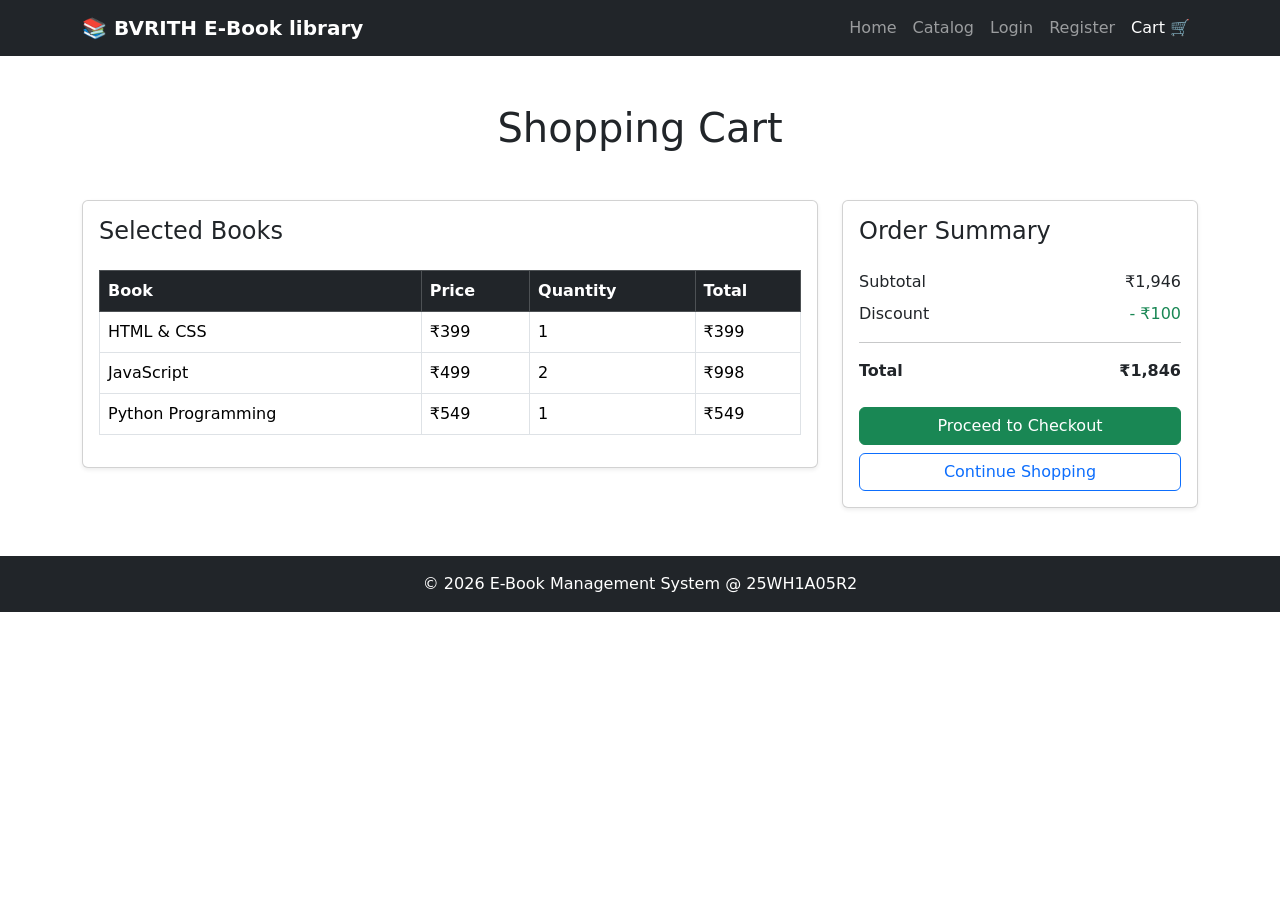
<file: cart.html>
<!DOCTYPE html>
<html lang="en">
<head>
<meta charset="UTF-8">
<meta name="viewport"
      content="width=device-width, initial-scale=1.0">
<title>Shopping Cart - E-Book Store</title>
<!-- Bootstrap CSS -->
<link href="https://cdn.jsdelivr.net/npm/bootstrap@5.3.8/dist/css/bootstrap.min.css"
      rel="stylesheet">


</head>

<body>

<!-- ================= NAVBAR ================= -->

<nav class="navbar navbar-expand-lg navbar-dark bg-dark">


<div class="container">

    <a class="navbar-brand fw-bold"
       href="index.html">

        📚 BVRITH E-Book library

    </a>


    <button class="navbar-toggler"
            type="button"
            data-bs-toggle="collapse"
            data-bs-target="#navbarNav">

        <span class="navbar-toggler-icon"></span>

    </button>


    <div class="collapse navbar-collapse"
         id="navbarNav">

        <ul class="navbar-nav ms-auto">

            <li class="nav-item">

                <a class="nav-link"
                   href="index.html">

                    Home

                </a>

            </li>


            <li class="nav-item">

                <a class="nav-link"
                   href="catalog.html">

                    Catalog

                </a>

            </li>


            <li class="nav-item">

                <a class="nav-link"
                   href="login.html">

                    Login

                </a>

            </li>


            <li class="nav-item">

                <a class="nav-link"
                   href="register.html">

                    Register

                </a>

            </li>


            <li class="nav-item">

                <a class="nav-link active"
                   href="cart.html">

                    Cart 🛒

                </a>

            </li>

        </ul>

    </div>

</div>


</nav>

<!-- ================= CART ================= -->

<div class="container my-5">


<h1 class="text-center mb-5">
    Shopping Cart
</h1>


<div class="row g-4">


    <!-- ================= CART TABLE ================= -->

    <div class="col-12 col-lg-8">

        <div class="card shadow-sm">

            <div class="card-body">

                <h4 class="mb-4">
                    Selected Books
                </h4>


                <div class="table-responsive">

                    <table class="table table-bordered
                                  table-hover align-middle">

                        <thead class="table-dark">

                            <tr>

                                <th>
                                    Book
                                </th>

                                <th>
                                    Price
                                </th>

                                <th>
                                    Quantity
                                </th>

                                <th>
                                    Total
                                </th>

                            </tr>

                        </thead>


                        <tbody>

                            <tr>

                                <td>
                                    HTML & CSS
                                </td>

                                <td>
                                    ₹399
                                </td>

                                <td>
                                    1
                                </td>

                                <td>
                                    ₹399
                                </td>

                            </tr>


                            <tr>

                                <td>
                                    JavaScript
                                </td>

                                <td>
                                    ₹499
                                </td>

                                <td>
                                    2
                                </td>

                                <td>
                                    ₹998
                                </td>

                            </tr>


                            <tr>

                                <td>
                                    Python Programming
                                </td>

                                <td>
                                    ₹549
                                </td>

                                <td>
                                    1
                                </td>

                                <td>
                                    ₹549
                                </td>

                            </tr>

                        </tbody>

                    </table>

                </div>

            </div>

        </div>

    </div>


    <!-- ================= ORDER SUMMARY ================= -->

    <div class="col-12 col-lg-4">

        <div class="card shadow-sm">

            <div class="card-body">

                <h4 class="card-title mb-4">
                    Order Summary
                </h4>


                <div class="d-flex justify-content-between mb-2">

                    <span>
                        Subtotal
                    </span>

                    <span>
                        ₹1,946
                    </span>

                </div>


                <div class="d-flex justify-content-between mb-2">

                    <span>
                        Discount
                    </span>

                    <span class="text-success">
                        - ₹100
                    </span>

                </div>


                <hr>


                <div class="d-flex justify-content-between">

                    <strong>
                        Total
                    </strong>

                    <strong>
                        ₹1,846
                    </strong>

                </div>


                <button class="btn btn-success w-100 mt-4">

                    Proceed to Checkout

                </button>


                <a href="catalog.html"
                   class="btn btn-outline-primary w-100 mt-2">

                    Continue Shopping

                </a>

            </div>

        </div>

    </div>

</div>


</div>

<!-- ================= FOOTER ================= -->

<footer class="bg-dark text-white text-center p-3">


<p class="mb-0">

    © 2026 E-Book Management System @ 25WH1A05R2

</p>


</footer>

<!-- Bootstrap JavaScript -->

<script src="https://cdn.jsdelivr.net/npm/bootstrap@5.3.8/dist/js/bootstrap.bundle.min.js">
</script>

</body>

</html>
</file>
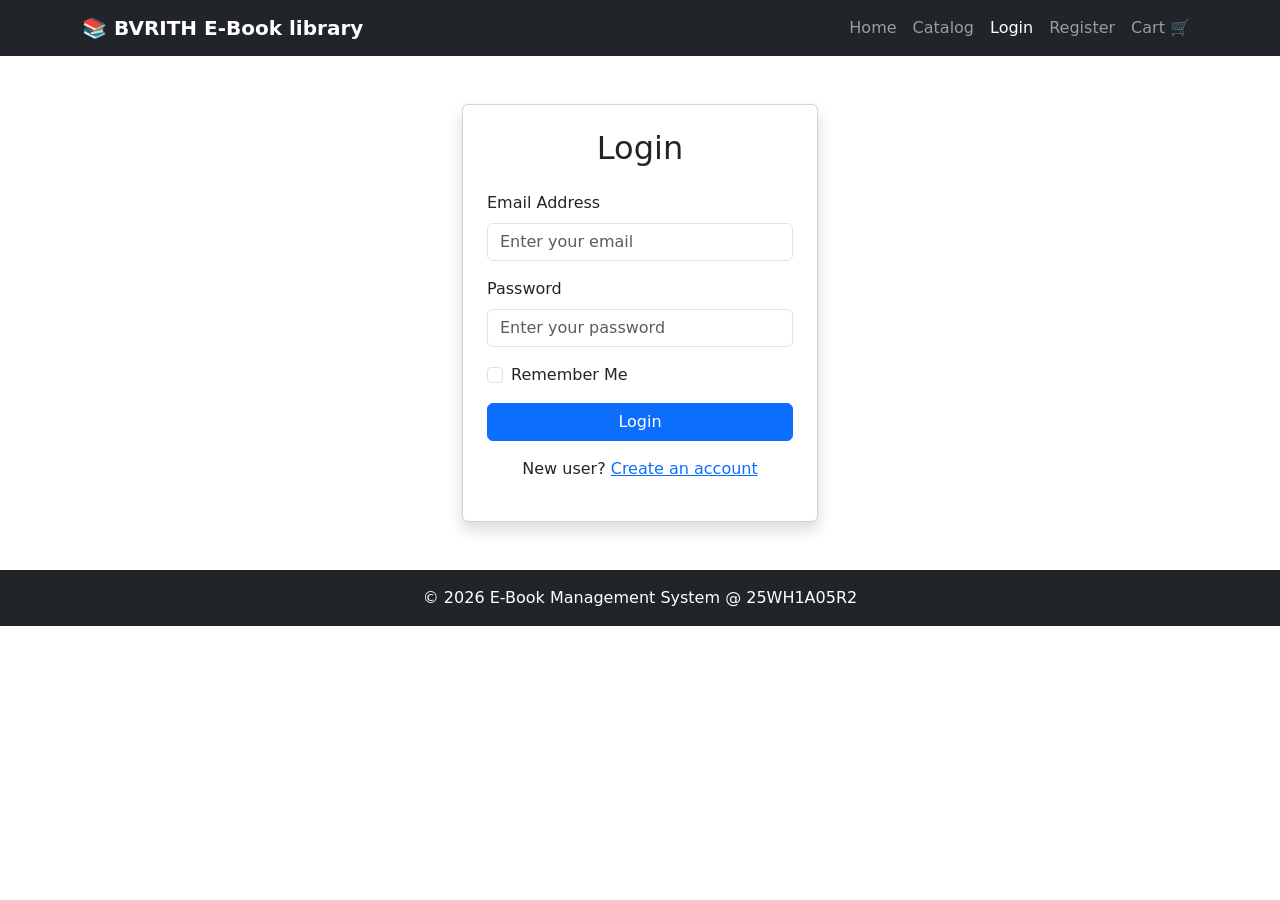
<file: login.html>
<!DOCTYPE html>

<html lang="en">
<head>


<meta charset="UTF-8">

<meta name="viewport"
      content="width=device-width, initial-scale=1.0">

<title>Login - E-Book Store</title>

<!-- Bootstrap CSS -->
<link href="https://cdn.jsdelivr.net/npm/bootstrap@5.3.8/dist/css/bootstrap.min.css"
      rel="stylesheet">


</head>

<body>

<!-- ================= NAVBAR ================= -->

<nav class="navbar navbar-expand-lg navbar-dark bg-dark">


<div class="container">

    <a class="navbar-brand fw-bold"
       href="index.html">

        📚 BVRITH E-Book library


    </a>


    <button class="navbar-toggler"
            type="button"
            data-bs-toggle="collapse"
            data-bs-target="#navbarNav">

        <span class="navbar-toggler-icon"></span>

    </button>


    <div class="collapse navbar-collapse"
         id="navbarNav">

        <ul class="navbar-nav ms-auto">

            <li class="nav-item">
                <a class="nav-link"
                   href="index.html">
                    Home
                </a>
            </li>

            <li class="nav-item">
                <a class="nav-link"
                   href="catalog.html">
                    Catalog
                </a>
            </li>

            <li class="nav-item">
                <a class="nav-link active"
                   href="login.html">
                    Login
                </a>
            </li>

            <li class="nav-item">
                <a class="nav-link"
                   href="register.html">
                    Register
                </a>
            </li>

            <li class="nav-item">
                <a class="nav-link"
                   href="cart.html">
                    Cart 🛒
                </a>
            </li>

        </ul>

    </div>

</div>


</nav>

<!-- ================= LOGIN FORM ================= -->

<div class="container my-5">


<div class="row justify-content-center">

    <div class="col-12 col-sm-10 col-md-6 col-lg-4">

        <div class="card shadow">

            <div class="card-body p-4">

                <h2 class="text-center mb-4">
                    Login
                </h2>


                <form>

                    <div class="mb-3">

                        <label for="email"
                               class="form-label">

                            Email Address

                        </label>

                        <input type="email"
                               id="email"
                               class="form-control"
                               placeholder="Enter your email"
                               required>

                    </div>


                    <div class="mb-3">

                        <label for="password"
                               class="form-label">

                            Password

                        </label>

                        <input type="password"
                               id="password"
                               class="form-control"
                               placeholder="Enter your password"
                               required>

                    </div>


                    <div class="form-check mb-3">

                        <input class="form-check-input"
                               type="checkbox"
                               id="remember">

                        <label class="form-check-label"
                               for="remember">

                            Remember Me

                        </label>

                    </div>


                    <button type="submit"
                            class="btn btn-primary w-100">

                        Login

                    </button>

                </form>


                <p class="text-center mt-3">

                    New user?

                    <a href="register.html">
                        Create an account
                    </a>

                </p>

            </div>

        </div>

    </div>

</div>


</div>

<!-- ================= FOOTER ================= -->

<footer class="bg-dark text-white text-center p-3">


<p class="mb-0">
    © 2026 E-Book Management System @ 25WH1A05R2
</p>


</footer>

<!-- Bootstrap JavaScript -->

<script src="https://cdn.jsdelivr.net/npm/bootstrap@5.3.8/dist/js/bootstrap.bundle.min.js">
</script>

</body>
</html>
</file>
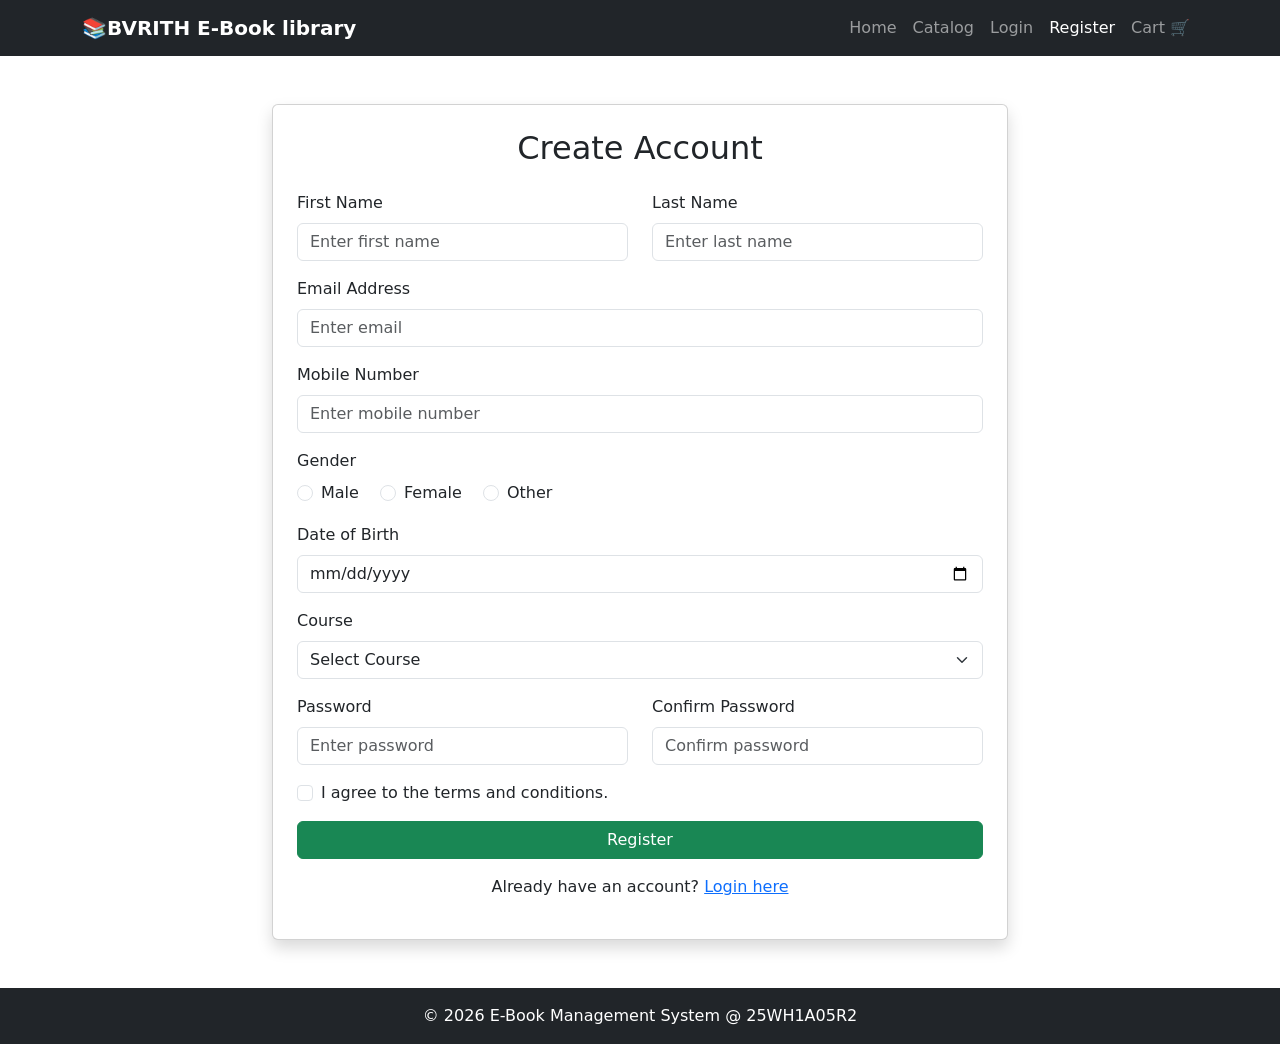
<file: register.html>
<!DOCTYPE html>

<html lang="en">

<head>


<meta charset="UTF-8">

<meta name="viewport"
      content="width=device-width, initial-scale=1.0">

<title>Registration - E-Book Store</title>

<!-- Bootstrap CSS -->

<link href="https://cdn.jsdelivr.net/npm/bootstrap@5.3.8/dist/css/bootstrap.min.css"
      rel="stylesheet">


</head>

<body>

<!-- ================= NAVBAR ================= -->

<nav class="navbar navbar-expand-lg navbar-dark bg-dark">


<div class="container">

    <a class="navbar-brand fw-bold"
       href="index.html">

        📚BVRITH E-Book library

    </a>


    <button class="navbar-toggler"
            type="button"
            data-bs-toggle="collapse"
            data-bs-target="#navbarNav">

        <span class="navbar-toggler-icon"></span>

    </button>


    <div class="collapse navbar-collapse"
         id="navbarNav">

        <ul class="navbar-nav ms-auto">

            <li class="nav-item">
                <a class="nav-link"
                   href="index.html">
                    Home
                </a>
            </li>

            <li class="nav-item">
                <a class="nav-link"
                   href="catalog.html">
                    Catalog
                </a>
            </li>

            <li class="nav-item">
                <a class="nav-link"
                   href="login.html">
                    Login
                </a>
            </li>

            <li class="nav-item">
                <a class="nav-link active"
                   href="register.html">
                    Register
                </a>
            </li>

            <li class="nav-item">
                <a class="nav-link"
                   href="cart.html">
                    Cart 🛒
                </a>
            </li>

        </ul>

    </div>

</div>


</nav>

<!-- ================= REGISTRATION ================= -->

<div class="container my-5">


<div class="row justify-content-center">

    <div class="col-12 col-md-10 col-lg-8">

        <div class="card shadow">

            <div class="card-body p-4">

                <h2 class="text-center mb-4">
                    Create Account
                </h2>


                <form>


                    <!-- Name -->

                    <div class="row">

                        <div class="col-12 col-md-6 mb-3">

                            <label for="firstName"
                                   class="form-label">

                                First Name

                            </label>

                            <input type="text"
                                   id="firstName"
                                   class="form-control"
                                   placeholder="Enter first name"
                                   required>

                        </div>


                        <div class="col-12 col-md-6 mb-3">

                            <label for="lastName"
                                   class="form-label">

                                Last Name

                            </label>

                            <input type="text"
                                   id="lastName"
                                   class="form-control"
                                   placeholder="Enter last name"
                                   required>

                        </div>

                    </div>


                    <!-- Email -->

                    <div class="mb-3">

                        <label for="email"
                               class="form-label">

                            Email Address

                        </label>

                        <input type="email"
                               id="email"
                               class="form-control"
                               placeholder="Enter email"
                               required>

                    </div>


                    <!-- Mobile -->

                    <div class="mb-3">

                        <label for="mobile"
                               class="form-label">

                            Mobile Number

                        </label>

                        <input type="tel"
                               id="mobile"
                               class="form-control"
                               placeholder="Enter mobile number"
                               required>

                    </div>


                    <!-- Gender -->

                    <div class="mb-3">

                        <label class="form-label">
                            Gender
                        </label>

                        <div>

                            <div class="form-check form-check-inline">

                                <input class="form-check-input"
                                       type="radio"
                                       name="gender"
                                       id="male"
                                       value="male">

                                <label class="form-check-label"
                                       for="male">

                                    Male

                                </label>

                            </div>


                            <div class="form-check form-check-inline">

                                <input class="form-check-input"
                                       type="radio"
                                       name="gender"
                                       id="female"
                                       value="female">

                                <label class="form-check-label"
                                       for="female">

                                    Female

                                </label>

                            </div>


                            <div class="form-check form-check-inline">

                                <input class="form-check-input"
                                       type="radio"
                                       name="gender"
                                       id="other"
                                       value="other">

                                <label class="form-check-label"
                                       for="other">

                                    Other

                                </label>

                            </div>

                        </div>

                    </div>


                    <!-- Date of Birth -->

                    <div class="mb-3">

                        <label for="dob"
                               class="form-label">

                            Date of Birth

                        </label>

                        <input type="date"
                               id="dob"
                               class="form-control">

                    </div>


                    <!-- Course -->

                    <div class="mb-3">

                        <label for="course"
                               class="form-label">

                            Course

                        </label>

                        <select id="course"
                                class="form-select">

                            <option selected>
                                Select Course
                            </option>

                            <option>
                                B.Tech
                            </option>

                            <option>
                                M.Tech
                            </option>

                            <option>
                                MCA
                            </option>

                            <option>
                                MBA
                            </option>

                        </select>

                    </div>


                    <!-- Password -->

                    <div class="row">

                        <div class="col-12 col-md-6 mb-3">

                            <label for="password"
                                   class="form-label">

                                Password

                            </label>

                            <input type="password"
                                   id="password"
                                   class="form-control"
                                   placeholder="Enter password"
                                   required>

                        </div>


                        <div class="col-12 col-md-6 mb-3">

                            <label for="confirmPassword"
                                   class="form-label">

                                Confirm Password

                            </label>

                            <input type="password"
                                   id="confirmPassword"
                                   class="form-control"
                                   placeholder="Confirm password"
                                   required>

                        </div>

                    </div>


                    <!-- Terms -->

                    <div class="form-check mb-3">

                        <input class="form-check-input"
                               type="checkbox"
                               id="terms"
                               required>

                        <label class="form-check-label"
                               for="terms">

                            I agree to the terms and conditions.

                        </label>

                    </div>


                    <!-- Submit -->

                    <button type="submit"
                            class="btn btn-success w-100">

                        Register

                    </button>


                </form>


                <p class="text-center mt-3">

                    Already have an account?

                    <a href="login.html">
                        Login here
                    </a>

                </p>

            </div>

        </div>

    </div>

</div>


</div>

<!-- ================= FOOTER ================= -->

<footer class="bg-dark text-white text-center p-3">


<p class="mb-0">
    © 2026 E-Book Management System @ 25WH1A05R2
</p>


</footer>

<!-- Bootstrap JavaScript -->

<script src="https://cdn.jsdelivr.net/npm/bootstrap@5.3.8/dist/js/bootstrap.bundle.min.js">
</script>

</body>

</html>
</file>
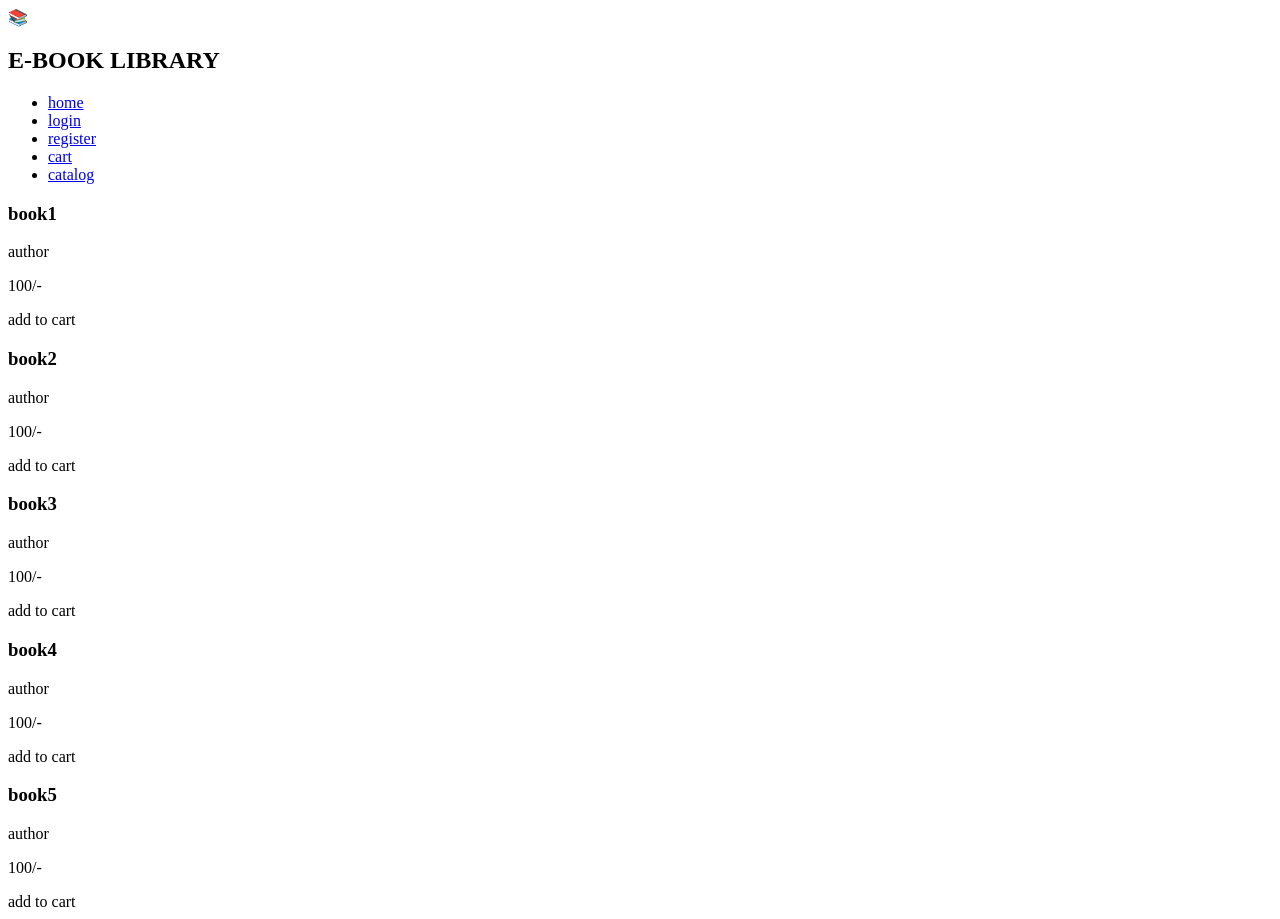
<file: experiment-1/catalog.html>
<!DOCTYPE html>
<html lang="en">
<head>
    <meta charset="UTF-8">
    <meta name="viewport" content="width=device-width, initial-scale=1.0">
    <title>Document</title>
    <link rel="stylesheet" href="C:\Users\NEW PC\Downloads\ebook management system(2)\styles.css">
</head>
<body>
    <header>
        <div class="logo">
            <div class="c">&#x1F4DA;</div>
            <h2>E-BOOK LIBRARY</h2>
            <div class="s"></div>
        </div>
        <nav>
            <ul>
                <li><a href="index.html">home</a>
                </li>
                <li> <a href="login.html"> login</a></li>
                <li> <a href="register.html">register</a></li>
                <li> <a href="cart.html">cart</a></li>
                <li> <a href="catalog.html" class="active">catalog</a></li>
            </ul>
        </nav>
    </header>
    <section class="books">
        <div class="card">
            <h3>book1</h3>
            <p>author</p>
            <p>100/-</p>
            <a class="btn">add to cart</a>
        </div>
        <div class="card">
            <h3>book2</h3>
            <p>author</p>
            <p>100/-</p>
            <a class="btn">add to cart</a>
        </div>
        <div class="card">
            <h3>book3</h3>
            <p>author</p>
            <p>100/-</p>
            <a class="btn">add to cart</a>
        </div>
        <div class="card">
            <h3>book4</h3>
            <p>author</p>
            <p>100/-</p>
            <a class="btn">add to cart</a>
        </div>
        <div class="card">
            <h3>book5</h3>
            <p>author</p>
            <p>100/-</p>
            <a class="btn">add to cart</a>
        </div>
    </section>
</body>
</html>
</file>
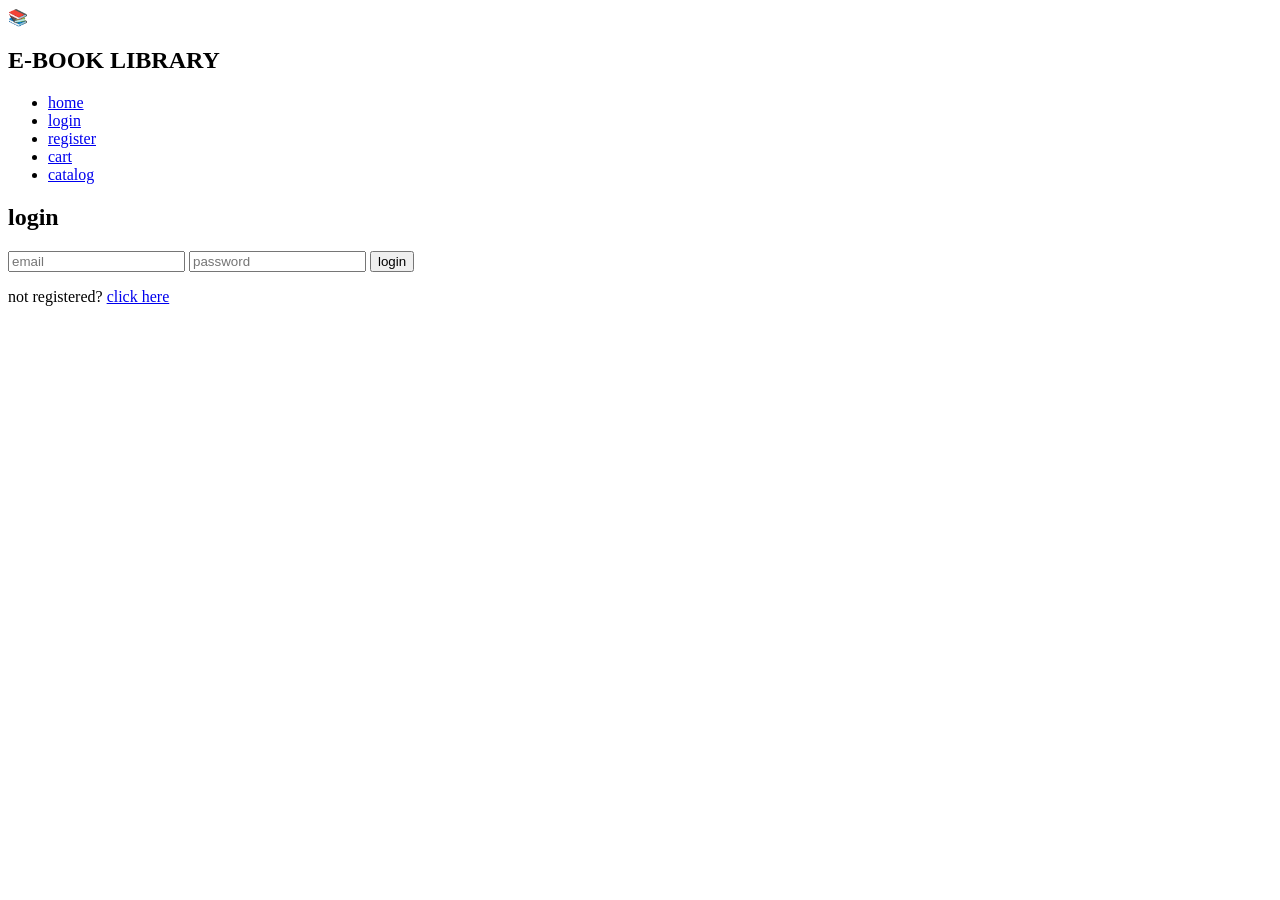
<file: experiment-1/login.html>
<!DOCTYPE html>
<html lang="en">
<head>
    <meta charset="UTF-8">
    <meta name="viewport" content="width=device-width, initial-scale=1.0">
    <title>Document</title>
    <link rel="stylesheet" href="C:\Users\NEW PC\Downloads\ebook management system(2)\styles.css">
</head>
<body>
    <header>
        <div class="logo">
            <div class="c">&#x1F4DA;</div>
            <h2>E-BOOK LIBRARY</h2>
            <div class="s"></div>
        </div>
        <nav>
            <ul>
                <li><a href="index.html">home</a>
                </li>
                <li> <a href="login.html"class="active"> login</a></li>
                <li> <a href="register.html">register</a></li>
                <li> <a href="cart.html">cart</a></li>
                <li> <a href="catalog.html">catalog</a></li>
            </ul>
        </nav>
    </header>
    <div class="center">
      <form class="form">
           <h2> login</h2>
           <input placeholder="email">
           <input type="password" placeholder="password">
           <button>login</button>
           <p> not registered? <a href="register.html">click here </a></p>
        </form>
    </div>

</body>
</html>
</file>
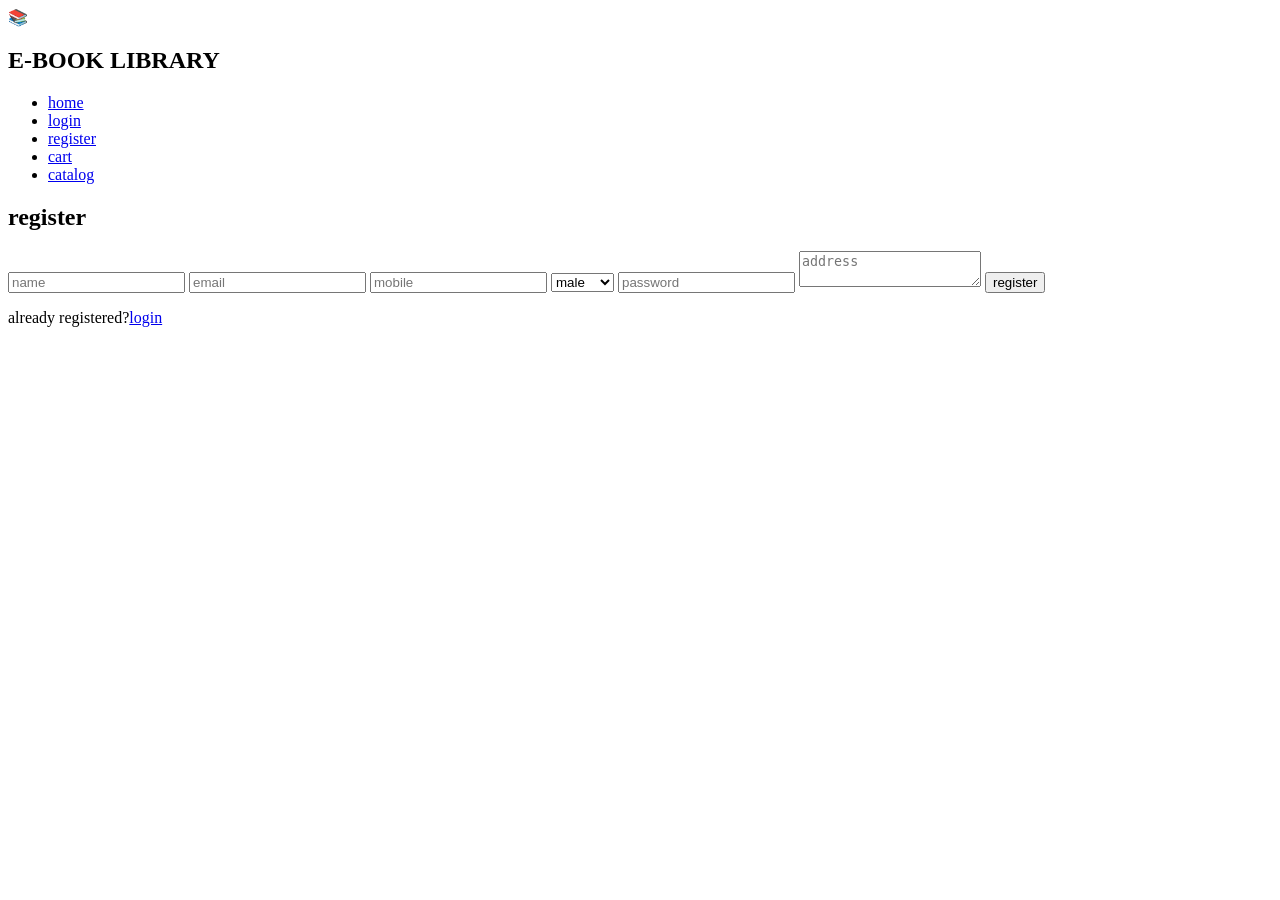
<file: experiment-1/register.html>
<!DOCTYPE html>
<html lang="en">
<head>
    <meta charset="UTF-8">
    <meta name="viewport" content="width=device-width, initial-scale=1.0">
    <title>Document</title>
    <link rel="stylesheet" href="C:\Users\NEW PC\Downloads\ebook management system(2)\styles.css">
</head>
<body>
    <header>
        <div class="logo">
            <div class="c">&#x1F4DA;</div>
            <h2>E-BOOK LIBRARY</h2>
            <div class="s"></div>
        </div>
        <nav>
            <ul>
                <li><a href="index.html">home</a>
                </li>
                <li> <a href="login.html"> login</a></li>
                <li> <a href="register.html"class="active">register</a></li>
                <li> <a href="cart.html">cart</a></li>
                <li> <a href="catalog.html">catalog</a></li>
            </ul>
        </nav>
    </header>
    <div class="center">
        <form class="form">
          <h2>register</h2>
          <input placeholder="name">
          <input placeholder="email">
          <input placeholder="mobile">
          <select>
            <option> male</option>
            <option>female</option>
          </select>
          <input type="password" placeholder="password">
          <textarea placeholder="address"></textarea>
          <button> register</button> 
          <p>already registered?<a href="login.html">login</a></p>
        </form>
    </div>
</body>
</html>
</file>
